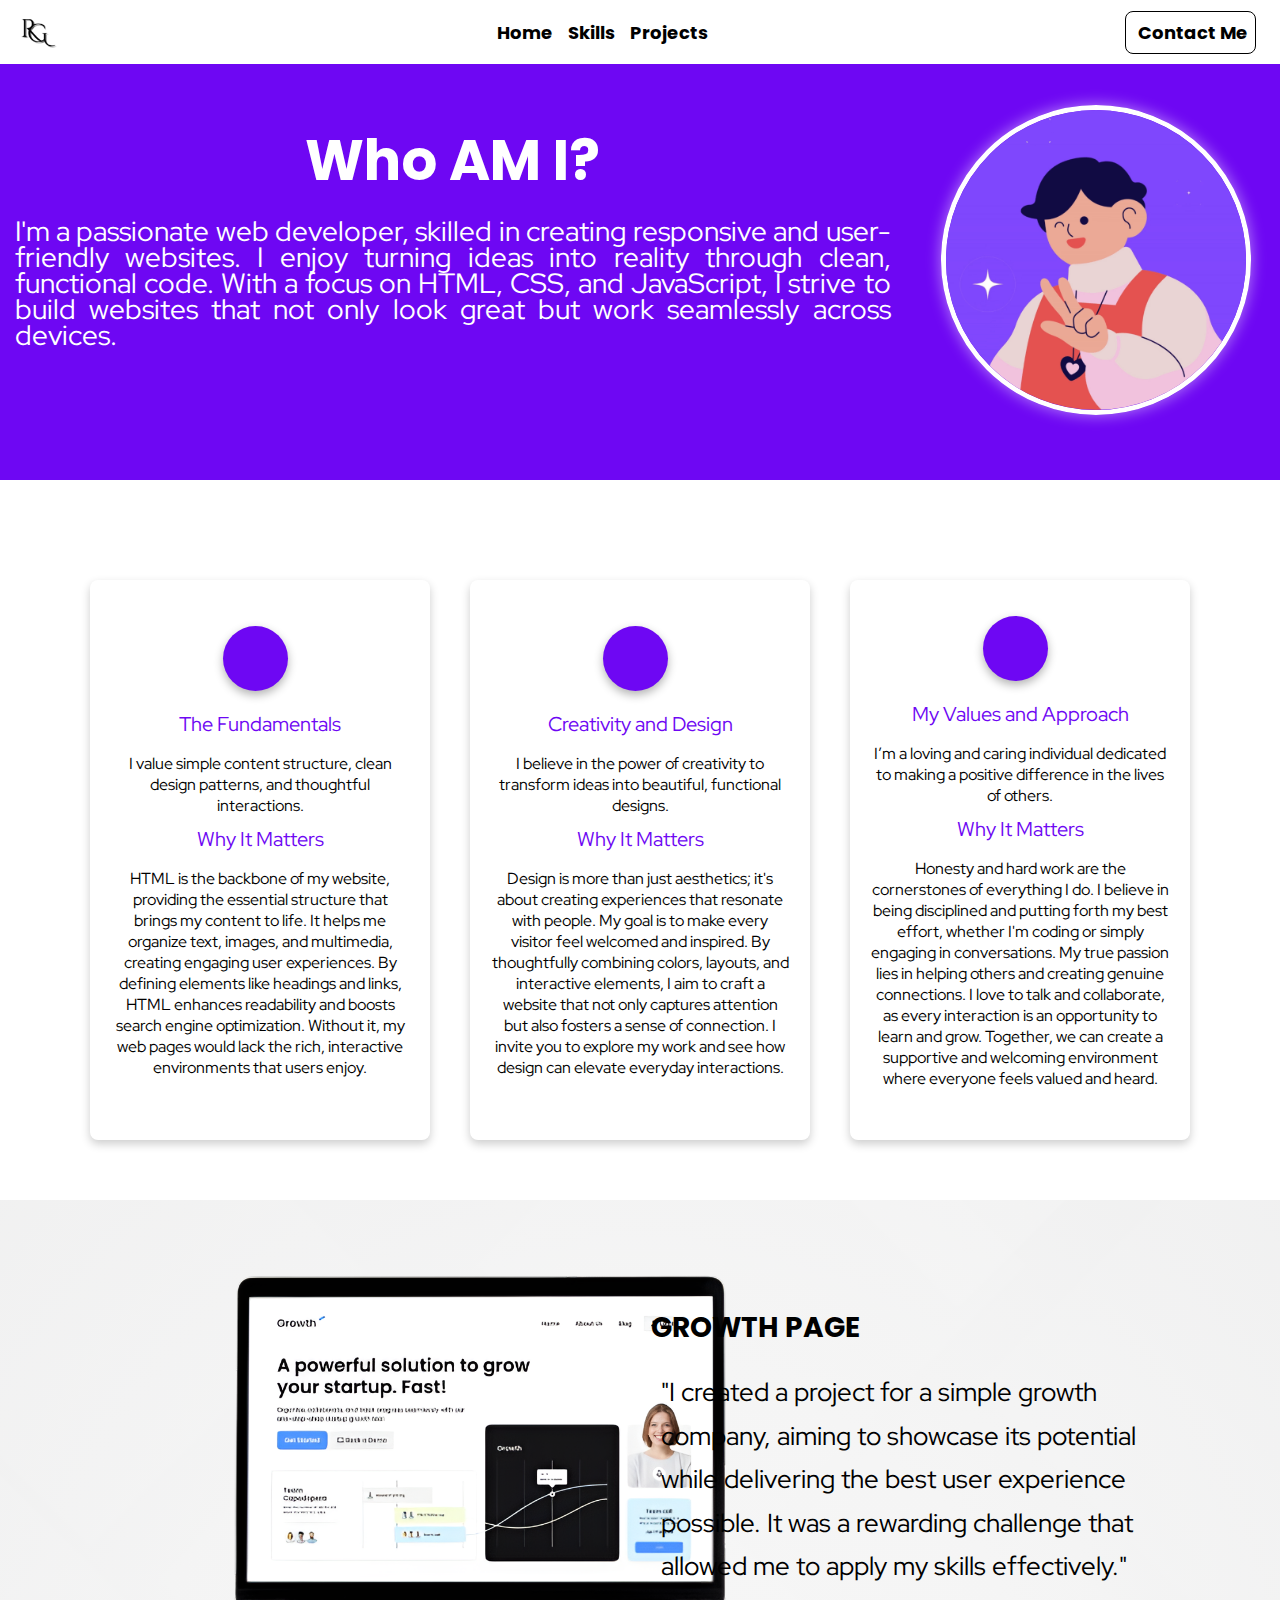
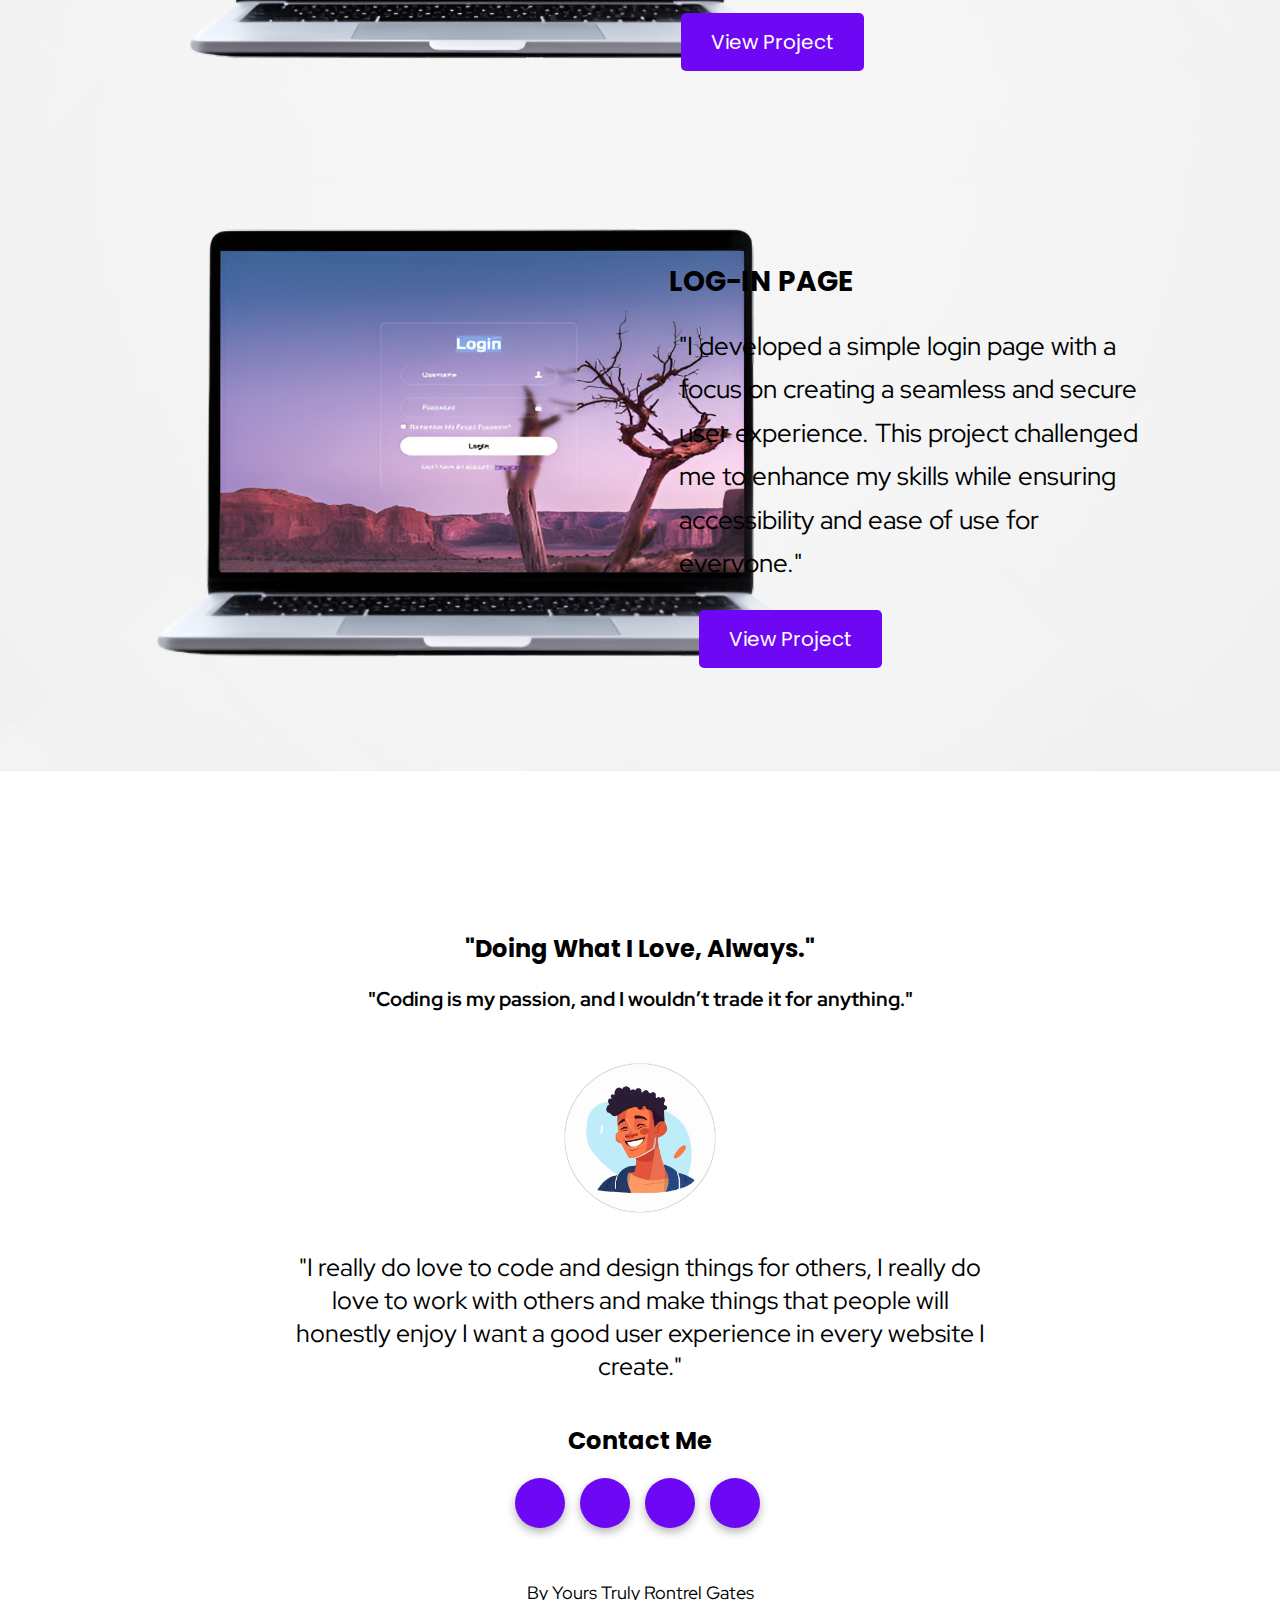
<file: index.html>
<!DOCTYPE html>
<lang="en">
<head>

  <meta charset="UTF-8">
  <meta name="viewport" content="width=device-width, initial-scale=1.0">
  <title>Rontrel Gates Website </title>
  <link rel="stylesheet" type="text/css" href="css/styles.css">
  <link rel="preconnect" href="https://fonts.googleapis.com">
<link rel="preconnect" href="https://fonts.gstatic.com" crossorigin>
<link href="https://fonts.googleapis.com/css2?family=DM+Sans:ital,opsz,wght@0,9..40,100..1000;1,9..40,100..1000&family=Inter:ital,opsz,wght@0,14..32,100..900;1,14..32,100..900&family=Poppins:wght@400;500;600;700&display=swap" rel="stylesheet">
<link rel="stylesheet" href="https://cdnjs.cloudflare.com/ajax/libs/font-awesome/6.6.0/css/all.min.css" integrity="sha512-Kc323vGBEqzTmouAECnVceyQqyqdsSiqLQISBL29aUW4U/M7pSPA/gEUZQqv1cwx4OnYxTxve5UMg5GT6L4JJg==" crossorigin="anonymous" referrerpolicy="no-referrer" />
<link rel="preconnect" href="https://fonts.googleapis.com">
<link rel="preconnect" href="https://fonts.gstatic.com" crossorigin>
<link href="https://fonts.googleapis.com/css2?family=Poppins:wght@400;500;600;700&family=Red+Hat+Display:ital,wght@0,300..900;1,300..900&display=swap" rel="stylesheet">

</head>

<nav class="navbar">
  <div class="logo">
    <a href="index.html">
      <img src="images/R (1).png" alt="Rontrel Gates Logo">
    </a>
  </div>
  <div class="main-menu">
    <ul>
      <li><a href="#Home">Home</a></li>
      <li><a href="#Skills">Skills</a></li>
      <li><a href="#Projects">Projects</a></li>

    </ul>
    <a href="#Contact" class="contact_button" >
      <i class="fa-solid fa-phone"></i> Contact Me
    </a>
  </div>
</nav>

<section class="about_me_page" id="Home">


  <div class="left-col">
    <h1 class="left_col_title">Who AM I? </h1>
    <p class="left_col_p">
      I'm a passionate web developer, skilled in creating responsive and user-friendly websites. 
      I enjoy turning ideas into reality through clean, functional code. 
      With a focus on HTML, CSS, and JavaScript, I strive to build websites that not only 
      look great but work seamlessly across devices.
    </p>

  </div>

 
  <div class="right-col">
    <img class= "profile_gif" src="images/Avatar Foto de Perfil Mujer Dibujo Ilustrado Moderno Rosa y Rojo.gif" alt="Me">
  </div>
</section>

<section class="skills_page" id="Skills">
  <div class="card">
    <div class="icon-container">
      <i class="fa-brands fa-html5"></i>
    </div>
    <div>
      <p class="Card_Title">The Fundamentals</p>
      <p class="Card_Description">I value simple content structure, clean design patterns, and thoughtful interactions.</p>
      <p class="My_Why"> Why It Matters </p>
      <p class="Card_Reasoning">
        HTML is the backbone of my website, providing the essential structure that brings my content to life. It helps me organize text, images, and multimedia, creating engaging user experiences. By defining elements like headings and links, HTML enhances readability and boosts search engine optimization. Without it, my web pages would lack the rich, interactive environments that users enjoy.
      </p>
    </div>
  </div>

  <div class="card">
    <div class="icon-container">
      <i class="fa-solid fa-book"></i>
    </div>
    <div>
      <p class="Card_Title">Creativity and Design</p>
      <p class="Card_Description">I believe in the power of creativity to transform ideas into beautiful, functional designs.</p>
      <p class="My_Why"> Why It Matters </p>
      <p class="Card_Reasoning">
  Design is more than just aesthetics; it's about creating experiences that resonate with people. My goal is to make every visitor feel welcomed and inspired. By thoughtfully combining colors, layouts, and interactive elements, I aim to craft a website that not only captures attention but also fosters a sense of connection. I invite you to explore my work and see how design can elevate everyday interactions.
    </p>

    </div>
  </div>

  <div class="card">
    <div class="icon-container">
      <i class="fa-solid fa-user-check"></i>
    </div>
    <div>
      <p class="Card_Title">My Values and Approach</p>
      <p class="Card_Description">I’m a loving and caring individual dedicated to making a positive difference in the lives of others.</p>
      <p class="My_Why"> Why It Matters </p>
      <p class="Card_Reasoning">
  Honesty and hard work are the cornerstones of everything I do. I believe in being disciplined and putting forth my best effort, whether I'm coding or simply engaging in conversations. My true passion lies in helping others and creating genuine connections. I love to talk and collaborate, as every interaction is an opportunity to learn and grow. Together, we can create a supportive and welcoming environment where everyone feels valued and heard.
</p>

    </div>
  </div>
</section>

<section class="Projects" id="Projects">
  <!-- Project 1 -->
  <div class="project">
    <div class="projects_img">
      <img class = "common_project_img_1" src="images/Web_Photo_Editor-removebg-preview_enhanced.png" alt="Project 1">
    </div>
    <div class="project_info">
      <h2 class="project_h2">Growth Page </h2>
      <p class="project_description">
        "I created a project for a simple growth company, aiming to showcase its potential while delivering the best user experience possible. It was a rewarding challenge that allowed me to apply my skills effectively."      </p>
      <div class="button_container">
        <a href="#" class="project_button">View Project</a>
      </div>
    </div>
  </div>

  <!-- Project 2 -->
  <div class="project">
    <div class="projects_img">
      <img class = "common_project_img_2" src="images/project_2.png" alt="Project 2">
    </div>
    <div class="project_info">
      <h2 class="project_h2">Log-In Page </h2>
      <p class="project_description">

        "I developed a simple login page with a focus on creating a seamless and secure user experience. 
        This project challenged me to enhance my skills while ensuring accessibility and ease of use for everyone."      </p>
      <div class="button_container">
        <a href="#" class="project_button">View Project</a>
      </div>
    </div>
  </div>
</section>

<section class="contact_section" id="Contact">
  <div class="contact_page_container">
    <h2  class="contact_h2"> "Doing What I Love, Always." </h2>
    <p class="contact"> "Coding is my passion, and I wouldn’t trade it for anything."</p>
    <img class = contact_img src= "images/me_smiling.jpg" alt="smiling black guy">
    <p class="contact_p">
      "I really do love to code and design things for others,
      I really do love to work with others and make things that people will honestly enjoy 
      I want a good user experience in every website I create."</p>
    </p>

    <h2  class="contact_h2">  Contact Me </h2>

    <div class="icon-container_buttons">
      <a href=""><i class="fa-solid fa-mobile"></i></a>
      <a href="https://www.linkedin.com/feed/?trk=guest_homepage-basic_google-one-tap-submit" target="_blank"><i class="fa-brands fa-linkedin"></i></a>
      <a href="https://github.com/Rontrel-web-dev" target="_blank"><i class="fa-brands fa-github"></i></a>
      <a href="mailto:rontrelg1@gmail.com"><i class="fa-solid fa-envelope"></i></a>
    </div>

    <div class="copyright">
      <p> <i class="fa-solid fa-copyright"></i> By Yours Truly Rontrel Gates  <i class="fa-regular fa-face-laugh-beam"></i> </p>
    </div>
</section>





<body>
  
</body>
</html>
</file>
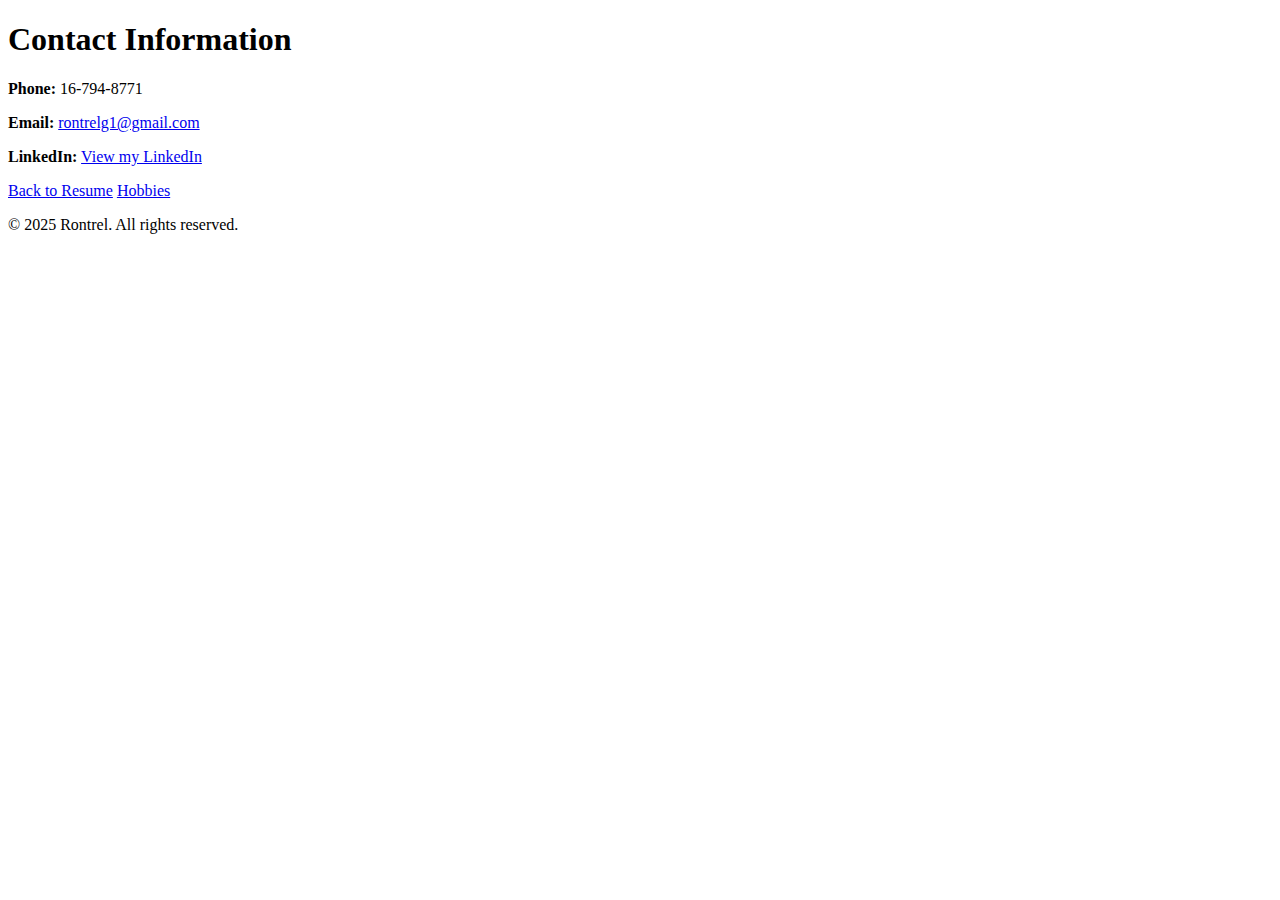
<file: contact.html>
<!DOCTYPE html>
<html lang="en">
<head>
  <meta charset="UTF-8" />
  <meta name="viewport" content="width=device-width, initial-scale=1.0" />
  <title>Contact Me</title>
</head>
<body>
  <header>
    <h1>Contact Information</h1>
  </header>

  <section>
    <p><strong>Phone:</strong> 16-794-8771</p>
    <p><strong>Email:</strong> <a href="mailto:rontrelg1@gmail.com">rontrelg1@gmail.com</a></p>
    <p><strong>LinkedIn:</strong> <a href="YOUR_LINKEDIN_URL_HERE" target="_blank">View my LinkedIn</a></p>
  </section>

  <nav>
    <a href="index.html">Back to Resume</a>
    <a href="hobbies.html">Hobbies</a>
  </nav>

  <footer>
    <p>&copy; 2025 Rontrel. All rights reserved.</p>
  </footer>
</body>
</html>
</file>
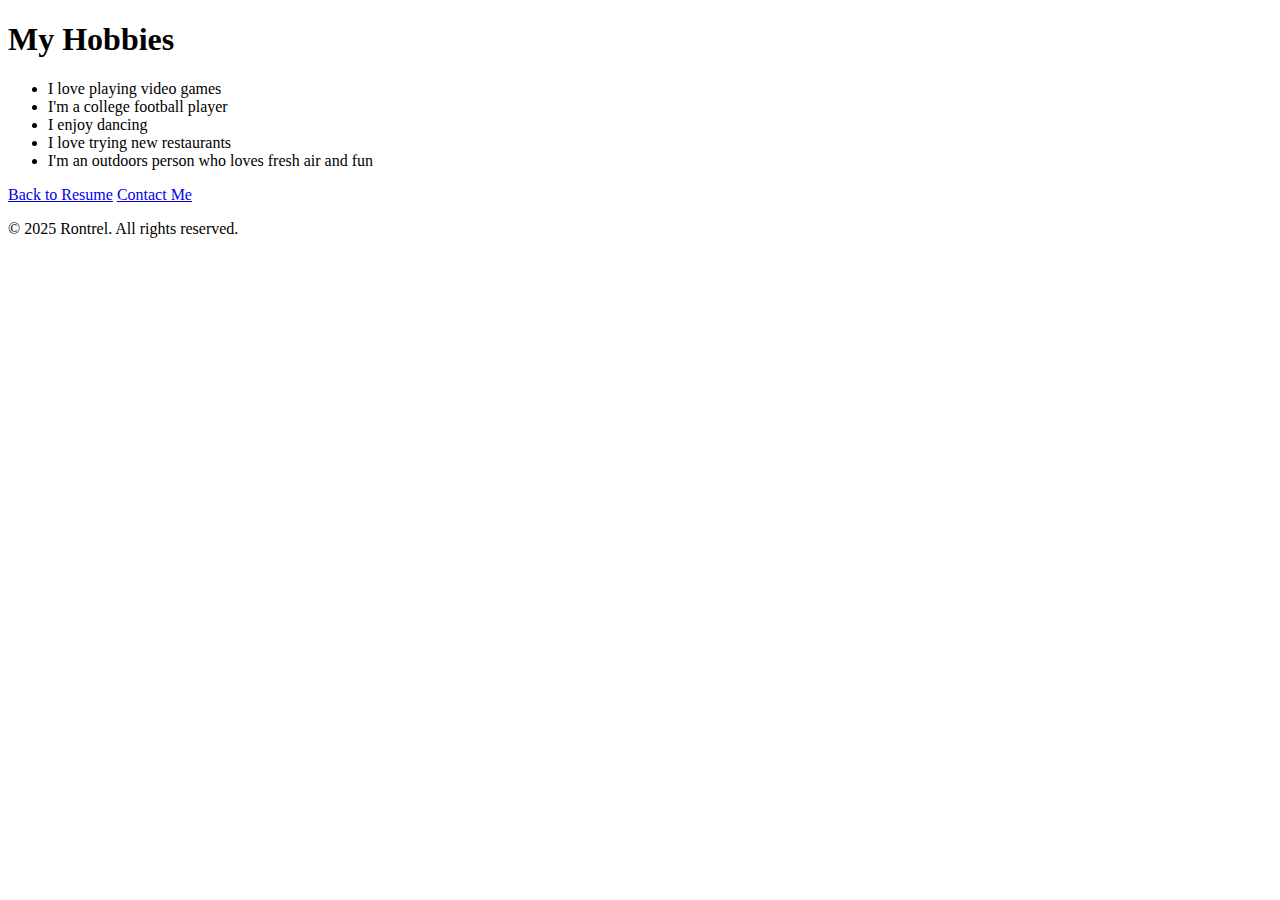
<file: hobbies.html>
<!DOCTYPE html>
<html lang="en">
<head>
  <meta charset="UTF-8" />
  <meta name="viewport" content="width=device-width, initial-scale=1.0" />
  <title>My Hobbies</title>
</head>
<body>
  <header>
    <h1>My Hobbies</h1>
  </header>

  <section>
    <ul>
      <li>I love playing video games</li>
      <li>I'm a college football player</li>
      <li>I enjoy dancing</li>
      <li>I love trying new restaurants</li>
      <li>I'm an outdoors person who loves fresh air and fun</li>
    </ul>
  </section>

  <nav>
    <a href="index.html">Back to Resume</a>
    <a href="contact.html">Contact Me</a>
  </nav>

  <footer>
    <p>&copy; 2025 Rontrel. All rights reserved.</p>
  </footer>
</body>
</html>
</file>
<file: css/styles.css>
html {
  scroll-behavior: smooth;
}

body {
  font-size: 16px;
  font-family: "Poppins", "sans-serif";
  margin: 0;
  padding: 0;
  box-sizing: border-box;
  margin-top: 80px;
}

p {
  font-family: "Red Hat Display", "Sans serif";
  font-weight: 400;
  font-size: 18px;
}

section {
  margin-bottom: 40px;
  margin-top: 60px;
}
/* width */
::-webkit-scrollbar {
  width: 8px;
  height: 5px;
}

/* Track */
::-webkit-scrollbar-track {
  box-shadow: inset 0 0 5px grey; 
  border-radius: 10px;
}
 
/* Handle */
::-webkit-scrollbar-thumb {
  background: black;
  border-radius: 10px;
  cursor: pointer;           /* Change cursor on hover */
}

/* Handle on hover */
::-webkit-scrollbar-thumb:hover {
  background: black;
  opacity: 0.7;
}

.navbar {
  display: flex;            
  align-items: center;      
  justify-content: space-around; 
  padding: 2px 4px;           
  background-color: white;
  position: fixed;             
  top: 0;
  left: 0;                    
  right: 0;                   
  z-index: 1000;              
  height: 60px;
}

body {
  margin-top: 60px;          /* Add margin to prevent overlap */
}

.logo {
  display: flex;            
  align-items: center;      
}

.logo img {
  width: 60px;
  margin: 0;               
  padding: 0;              
}

.main-menu {
  display: flex; 
  align-items: center;
  justify-content: space-between; 
  width: 100%; 
}

.main-menu ul {
  display: flex;
  list-style: none;
  margin: 0; 
  padding: 0; 
  justify-content: center; 
  flex-grow: 1; 
}

.main-menu a {
  color: black;
  text-decoration: none;
  font-weight: bold;
  font-size: 18px;
  position: relative;
  transition: color 0.5s;
}

/* Updated selector to apply underline only to links in the menu */
.main-menu ul a::after {
  content: '';
  position: absolute;
  left: 0;
  bottom: -2px; /* Adjusts position of underline */
  width: 0;
  height: 2px; /* Thickness of the underline */
  background-color: black;
  transition: width 0.5s;
}

.main-menu a:hover {
  color: rgb(110, 7, 243);
}

.main-menu a:hover::after {
  width: 100%; /* Expands underline smoothly */
}

.main-menu li {
  margin-left: 15px; /* Adjusted margin for spacing */
}

/* Contact button styles */
.contact_button {
  font-family: "Poppins", "sans-serif";
  font-size: 16px;
  background-color: white;
  color: black;
  padding: 7px;
  border-style: solid;
  border-width: 1px;
  border-radius: 8px;
  cursor: pointer;
  font-weight: bold;
  transition: 0.5s;
  margin-right: 20px;
}

.contact_button:hover {
  background-color: white;
  color: white;
}


i {
  margin-right: 5px;
} 

.about_me_page {
  position: relative; /* Necessary for z-index to work */
  z-index: 2;
  display: flex;
  justify-content: center; /* Remove align-items if you want it closer to the top */
  background-color: rgb(110, 7, 243);
  padding-top: 20px; /* Optional: Adds space between section and navbar */
  height: 400px;
  position: relative; /* Set position */
  z-index: 2; /* Ensure it's on top */
}

.about_me_page .left-col{
  width: 70%;
  padding: 0px;
  display: inline-block;
  margin-right: 40px;
}

.left-col {
  transition: drop-shadow 0.3ms;
  -webkit-transition: drop-shadow 0.3ms;
  -moz-transition: drop-shadow 0.3ms;
  -ms-transition: drop-shadow 0.3ms;
  -o-transition: drop-shadow 0.3ms;
}
.left_col:hover {
  box-shadow: 0 0 25px rgba(255, 255, 255, 0.7); /* Optional: adds a glow effect on hover */
}

.left_col_title  {
  font-size: 56px;
  font-weight: bold;
  margin-bottom: 5px; /* Reduced margin */
  text-align: center;
  color: white;
}

.left_col_p  {
  font-size: 28px;
  line-height: 26px;
  text-align: justify;
  padding: 10px;
  margin-top: 0; /* Removed extra margin */
  margin-bottom: 12px;
  color: white;
  width: auto;
  text-shadow: 3px;

}



.right-col {
  float: right;
}

.profile_gif {
  width: 300px;
  border-radius: 50%;
  margin-bottom: 20px;
  display: inline-block;
  border: 5px solid white; /* Adjust thickness of the border */
  box-shadow: 0 0 15px rgba(255, 255, 255, 0.5); /* Optional: adds a glow effect */
  margin-right: 25px;
  margin-top: 25px;
}

.skills_page {

  display: flex;
  justify-content: center; /* Removes align-items if you want it closer to the top */
  background-color: white;
  padding-top: 20px; /* Optional: Adds space between section and navbar */
  height: 600px;
  position: relative; /* Necessary for z-index to work */
  z-index: 1; /* Background */ /* Ensure it's on top */
}

.card {
  display: flex; /* Use flexbox */
  flex-direction: column; /* Change direction if needed */
  justify-content: center; /* Center items vertically */
  align-items: center; /* Center items horizontally */
  background-color: white; /* Card background color */
  border-radius: 8px; /* Rounded corners */
  padding: 20px; /* Space inside the card */
  box-shadow: 0 4px 10px rgba(0, 0, 0, 0.2); /* Shadow effect */
  margin: 20px; /* Space around the card */
  width: 300px; /* Set a width for the card */
  background-color: white; /* Initial background color */
  color: black; /* Initial text color */
  transition: background-color 0.3s, color 0.3s, box-shadow 0.3s;
  box-shadow: 0 4px 10px rgba(0, 0, 0, 0.2); /* Initial shadow */
}

.card:hover {
  background-color: rgb(110, 7, 243); /* Changes to purple on hover */
  color: white; /* Changes all text to white on hover */
  box-shadow: 0 8px 20px rgba(0, 0, 0, 0.3); /* Adds a larger shadow on hover */
}

.icon-container {
  display: flex;
  justify-content: center;
  align-items: center;
  transition: background-color 0.3s;
}

.icon-container i {
  display: flex;
  justify-content: center;
  align-items: center;
  font-size: 15px; /* Ensures icon size is visible */
  color: white; /* Icon color */
  background-color: rgb(110, 7, 243);
  box-shadow: 0 4px 10px rgba(0, 0, 0, 0.3);
  width: 65px; /* Same width and height for a perfect circle */
  height: 65px;
  border-radius: 50%; /* Makes it a perfect circle */
}

.card:hover .icon-container i  {
  background-color: rgb(91, 233, 185) /* Changes icon background to green on hover */
}


.Card_Title {
  font-size: 20px;
  font-weight:400;
  margin-bottom: 10px;
  color: rgb(110, 7, 243); /* Initial color */
  text-align: center;
  transition: color 0.3s; /* Smooth transition on hover */
}

.card:hover .Card_Title {
  color: rgb(91, 233, 185) /* Text turns white when hoverixwng over .card */
}

.Card_Description {
  font-size: 16px;
  margin-bottom: 10px;
  color: black; /* Initial color */
  text-align: center;
  transition: color 0.3s; /* Smooth transition on hover */
}

.card:hover .Card_Description {
  color: white; /* Text turns white when hovering over .card */
}

.My_Why {
  font-size: 20px;
  font-weight:400;
  margin-bottom: 10px;
  color: rgb(110, 7, 243); /* Initial color */
  text-align: center;
  margin-top: 8px;
  transition: color 0.3s; /* Smooth transition on hover */
}

.card:hover .My_Why {
  color: rgb(91, 233, 185) /* Text turns white when hovering over .card */
}

.Card_Reasoning {
  text-align: center;
  font-size: 16px;
  color: black; /* Initial color */
  transition: color 0.3s; /* Smooth transition on hover */
}

.card:hover .Card_Reasoning {
  color: white; /* Text turns white when hovering over .card */
}

.skills_page i {
  font-size: 24px;
  color: white;
  margin-right: 10px;
  text-align: center;
}

.Projects {
  position: relative;
  z-index: 2;
  display: flex;
  flex-direction: column;
  align-items: center;
  padding-top: 20px;
  background: linear-gradient(to right, rgba(245, 245, 245, 0.9), rgba(245, 245, 245, 0.9)), url(/images/—Pngtree—grey\ gradient\ abstract\ studio\ background_1207032.jpg);
  background-size: cover;
  background-position: center;
  background-repeat: no-repeat;
  margin-top: 30px;
  width: 100%;
}

.project {
  display: flex;
  flex-direction: row;
  justify-content: space-around;
  align-items: center;
  height: auto;
  gap: 40px; /* Increased gap between image and text */
  padding: 20px;
  width: 90%;
  margin-bottom: 50px; /* Increased space between projects */
  border-radius: 10px; /* Optional: adds a rounded corner effect */
}


.common_project_img_1 {
  width: 650px; /* Set to desired consistent width */
  height: auto;
  object-fit: cover;
  transition: transform 0.3s ease;
  padding: 10px;
  margin-left: 20px;
}

.common_project_img_2 {
  width: 725px; /* Set to desired consistent width */
  height: auto;
  object-fit: cover;
  transition: transform 0.3s ease;
  padding: 10px;
  margin-right: 20px;
}



.projects_img img:hover {
  transform: scale(1.1);
}

.project_info {
  display: flex;
  flex-direction: column;
  justify-content: center;
  max-width: 500px;
  padding: 20px; /* Adds padding within the text area */
  text-align: left;
  margin-left: -300px; /* Reduces gap between info and image */
}

.project_h2 {
  font-size: 28px;
  font-weight: bold;
  margin-bottom: 2px; /* Reduced spacing between h2 and description */
  text-align: left;
  text-transform: uppercase;
  
}

.project_description {
  font-size: 1.6rem;
  margin-bottom: 18px; /* Reduced spacing between description and button */
  padding: 10px;
  text-align: left;
  line-height: 1.7;
  margin-top: 10px;
}

.project_button {
  background-color: rgb(110, 7, 243);
  color: white;
  border-radius: 5px;
  border: none;
  cursor: pointer;
  text-decoration: none;
  padding: 15px 30px;
  font-size: 20px;
  transition: opacity 0.3s ease;
  margin: 30px;
  align-self: flex-start;
}

.project_button:hover {
  opacity: 0.8;
}

.project_button:active {
  opacity: 0.6;
}

.button_container {
  margin-top: 10px;
}

.contact_section {
  position: relative;
  z-index: 2;
  display: flex;
  flex-direction: column;
  align-items: center;
  background: white;
  background-size: cover;
  background-position: center;
  background-repeat: no-repeat;
  padding: 100px 0;
  color: black;
  text-align: center;
  margin-top: 30px;
}



.contact_img {
  width: 150px;
  height: auto;
  object-fit: cover;
  border-radius: 50%;
  margin-bottom: 32px;
  box-shadow: 0 0 1px black;/* Optional: adds a glow effect on hover */
  margin-top: 50px;
}

.contact {
  font-size: 20px;
  font-weight: bold;
  margin-bottom: 2px;
  text-align: center;
}

.contact_p {
  font-size: 25px;
  margin-bottom: 10px;
  color: black;
  text-align: center;
  max-width: 700px;
  margin: 0 auto 2.5rem;
}

.icon-container_buttons {
  display: flex;
  justify-content: center;
  align-items: center;
  gap: 10px;
  margin-top: 20px;
}

.icon-container_buttons a {
  text-decoration: none;
  color: black;
}

.icon-container_buttons a i {
  font-size: 22px;
  color: white;
  background-color: rgb(110, 7, 243);
  box-shadow: 0 4px 10px rgba(0, 0, 0, 0.3);
  width: 50px; /* Set a fixed width */
  height: 50px; /* Set a fixed height */
  border-radius: 50%; /* Ensures a perfect circle */
  display: flex; /* Center icon horizontally and vertically */
  align-items: center; /* Center icon vertically */
  justify-content: center; /* Center icon horizontally */
  margin-bottom: 35px;
  transition: background-color 0.5s ease;
}

.icon-container_buttons a i:hover {
  background-color: rgb(91, 233, 185);
}
</file>
